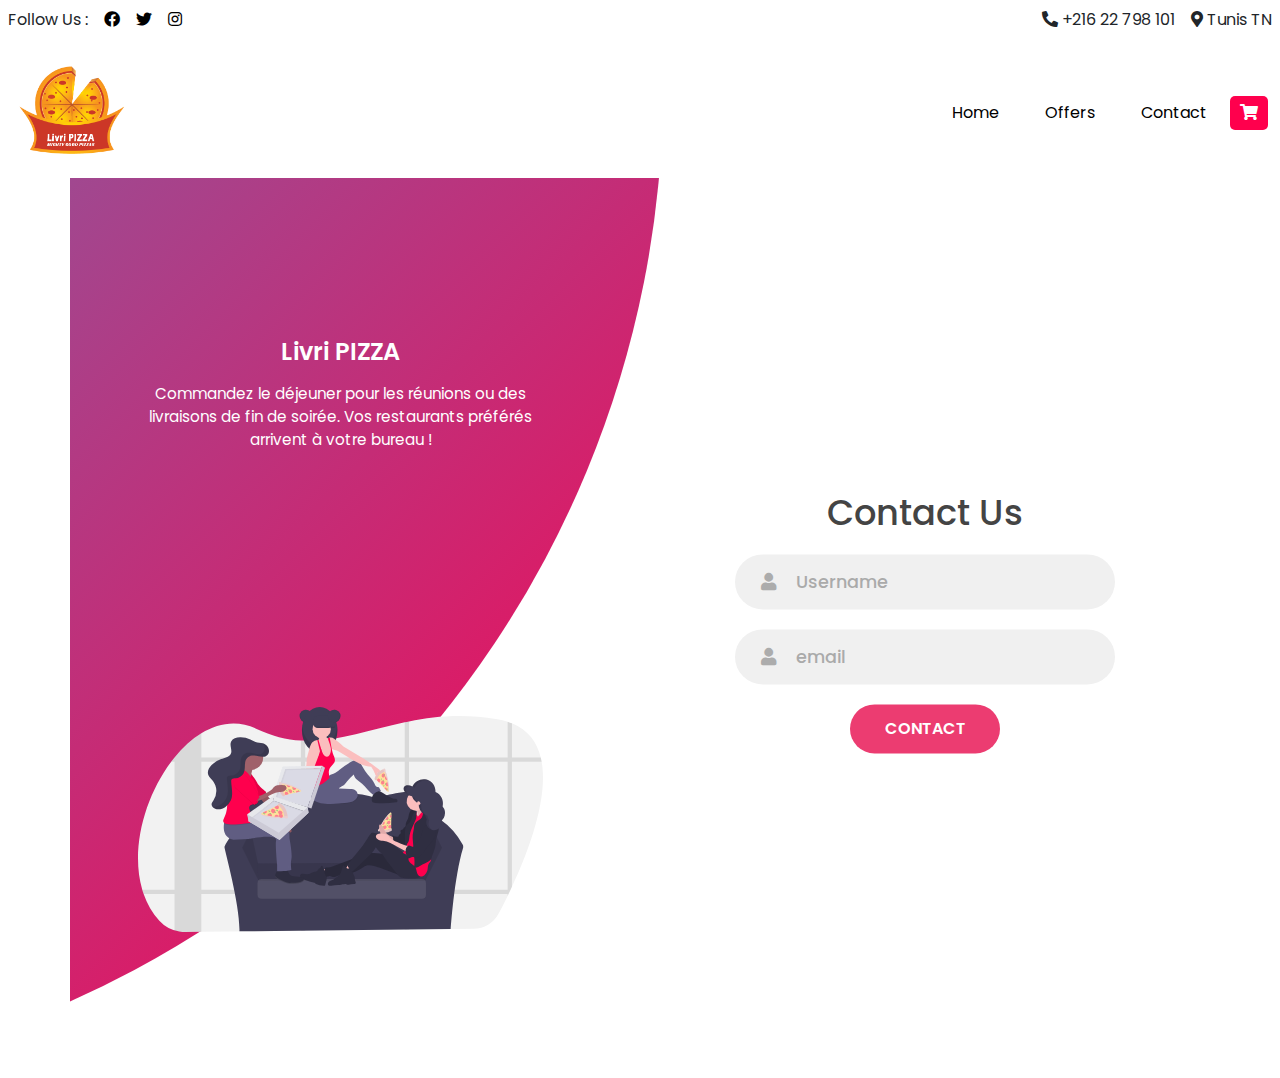
<file: contact.html>
<!DOCTYPE html>
<html lang="en">
<head>
    <meta charset="UTF-8">
    <meta name="viewport" content="width=device-width, initial-scale=1.0">
    <title>Livri PIZZA Just for your taste</title>
    <!--bootstrap-->
    <link href="https://cdn.jsdelivr.net/npm/bootstrap@5.0.0-beta1/dist/css/bootstrap.min.css" rel="stylesheet">
    <!--font awesome-->
    <link rel="stylesheet" href="https://cdnjs.cloudflare.com/ajax/libs/font-awesome/5.14.0/css/all.min.css" />
    <!--owl-->
    <link rel="stylesheet"
        href="https://cdnjs.cloudflare.com/ajax/libs/OwlCarousel2/2.3.4/assets/owl.carousel.min.css" />
    <link rel="stylesheet"
        href="https://cdnjs.cloudflare.com/ajax/libs/OwlCarousel2/2.3.4/assets/owl.theme.default.min.css" />
    <!--Poppine google Font-->

    <link rel="preconnect" href="https://fonts.gstatic.com">
    <link href="https://fonts.googleapis.com/css2?family=Poppins&display=swap" rel="stylesheet">
    <!--My css-->
    <link rel="stylesheet" href="./assets/css/style.css">
    <link rel="stylesheet" href="./assets/css/style2.css">
</head>
<body>
    <section id="main-home">
    <header>
        <div class="containerr">
            <!--TOP NAV--->
            <div class="header-top d-flex justify-content-between pt-2">
                <div class="d-flex justify-content-between">
                    <div class="item px-2">
                        <p>Follow Us :</p>
                    </div>
                    <div class="item px-2">
                        <a href="#">
                            <i class="fab fa-facebook">

                            </i>
                        </a>
                    </div>

                    <div class="item px-2">
                        <a href="#">
                            <i class="fab fa-twitter">

                            </i>
                        </a>
                    </div>

                    <div class="item px-2">
                        <a href="#">
                            <i class="fab fa-instagram">

                            </i>
                        </a>
                    </div>
                </div>
                <div class="d-flex justify-content-between">
                    <div class="item px-2">
                        <p>
                            <i class="fas fa-phone-alt"></i>
                            +216 22 798 101
                        </p>
                    </div>
                    <div class="item px-2">
                        <p>
                            <i class="fas fa-map-marker-alt"></i>
                            Tunis TN
                        </p>
                    </div>
                </div>
            </div>
            <!--NAVBAR-->
            <nav class="navbar navbar-expand-lg navbar-light p-0">
                <div class="container-fluid">
                    <a class="navbar-brand" href="./home.html">

                        <img src="./assets/img/sitephoto/logo.png" alt="logo" width="120px" height="120px">

                    </a>
                    <button class="navbar-toggler" type="button" data-bs-toggle="collapse"
                        data-bs-target="#navbarNav" aria-controls="navbarNav" aria-expanded="false"
                        aria-label="Toggle navigation">
                        <span class="navbar-toggler-icon"></span>
                    </button>
                    <div class="collapse navbar-collapse" id="navbarNav">
                        <ul class="navbar-nav ">
                            <li class="nav-item active">
                                <a class="nav-link" href="./home.html">Home</a>
                            </li>

                            <li class="nav-item">
                                <a class="nav-link" href="./offers.html">Offers</a>
                            </li>

                            <li class="nav-item">
                                <a class="nav-link " href="./contact.html">Contact</a>
                            </li>
                            <div class="cart-icon my-auto bg-pink">
                                <i class="fas fa-shopping-cart"></i>
                            </div>
                        </ul>
                    </div>
                </div>
            </nav>
        </div>

    </header>
</section>

<section>

    <div class="container">
        <div class="forms-container">
          <div class="signin-signup">
            <form action="#" class="sign-in-form">
              <h2 class="title">Contact Us</h2>
              <div class="input-field">
                <i class="fas fa-user"></i>
                <input type="text" placeholder="Username" />
              </div>
              <div class="input-field">
                <i class="fas fa-user"></i>
                <input type="email" placeholder="email" />
              </div>
              <input type="submit" value="Contact" class="btn solid" />
    
            </form>
    
          </div>
        </div>
    
        <div class="panels-container">
          <div class="panel left-panel">
            <div class="content">
              <h3>Livri PIZZA</h3>
              <p>
                Commandez le déjeuner pour les réunions ou des livraisons de fin de soirée. Vos restaurants préférés
                arrivent à votre bureau !
              </p>
    
            </div>
            <!-- -->
            <img src="./assets/img/sitephoto/icone/undraw_pizza_sharing_wxop.svg" class="image" alt="" />
          </div>
    
        </div>
      </div>
    
      <script src="./assets/js/app.js"></script>


</section>

</body>
</html>
<!--JS script-->
<script src="https://cdn.jsdelivr.net/npm/bootstrap@5.0.0-beta1/dist/js/bootstrap.bundle.min.js"></script>
<script src="https://cdn.jsdelivr.net/npm/@popperjs/core@2.5.4/dist/umd/popper.min.js"></script>
<script src="https://cdn.jsdelivr.net/npm/bootstrap@5.0.0-beta1/dist/js/bootstrap.min.js"></script>
<script src="https://cdnjs.cloudflare.com/ajax/libs/OwlCarousel2/2.3.4/owl.carousel.min.js"></script>
</file>
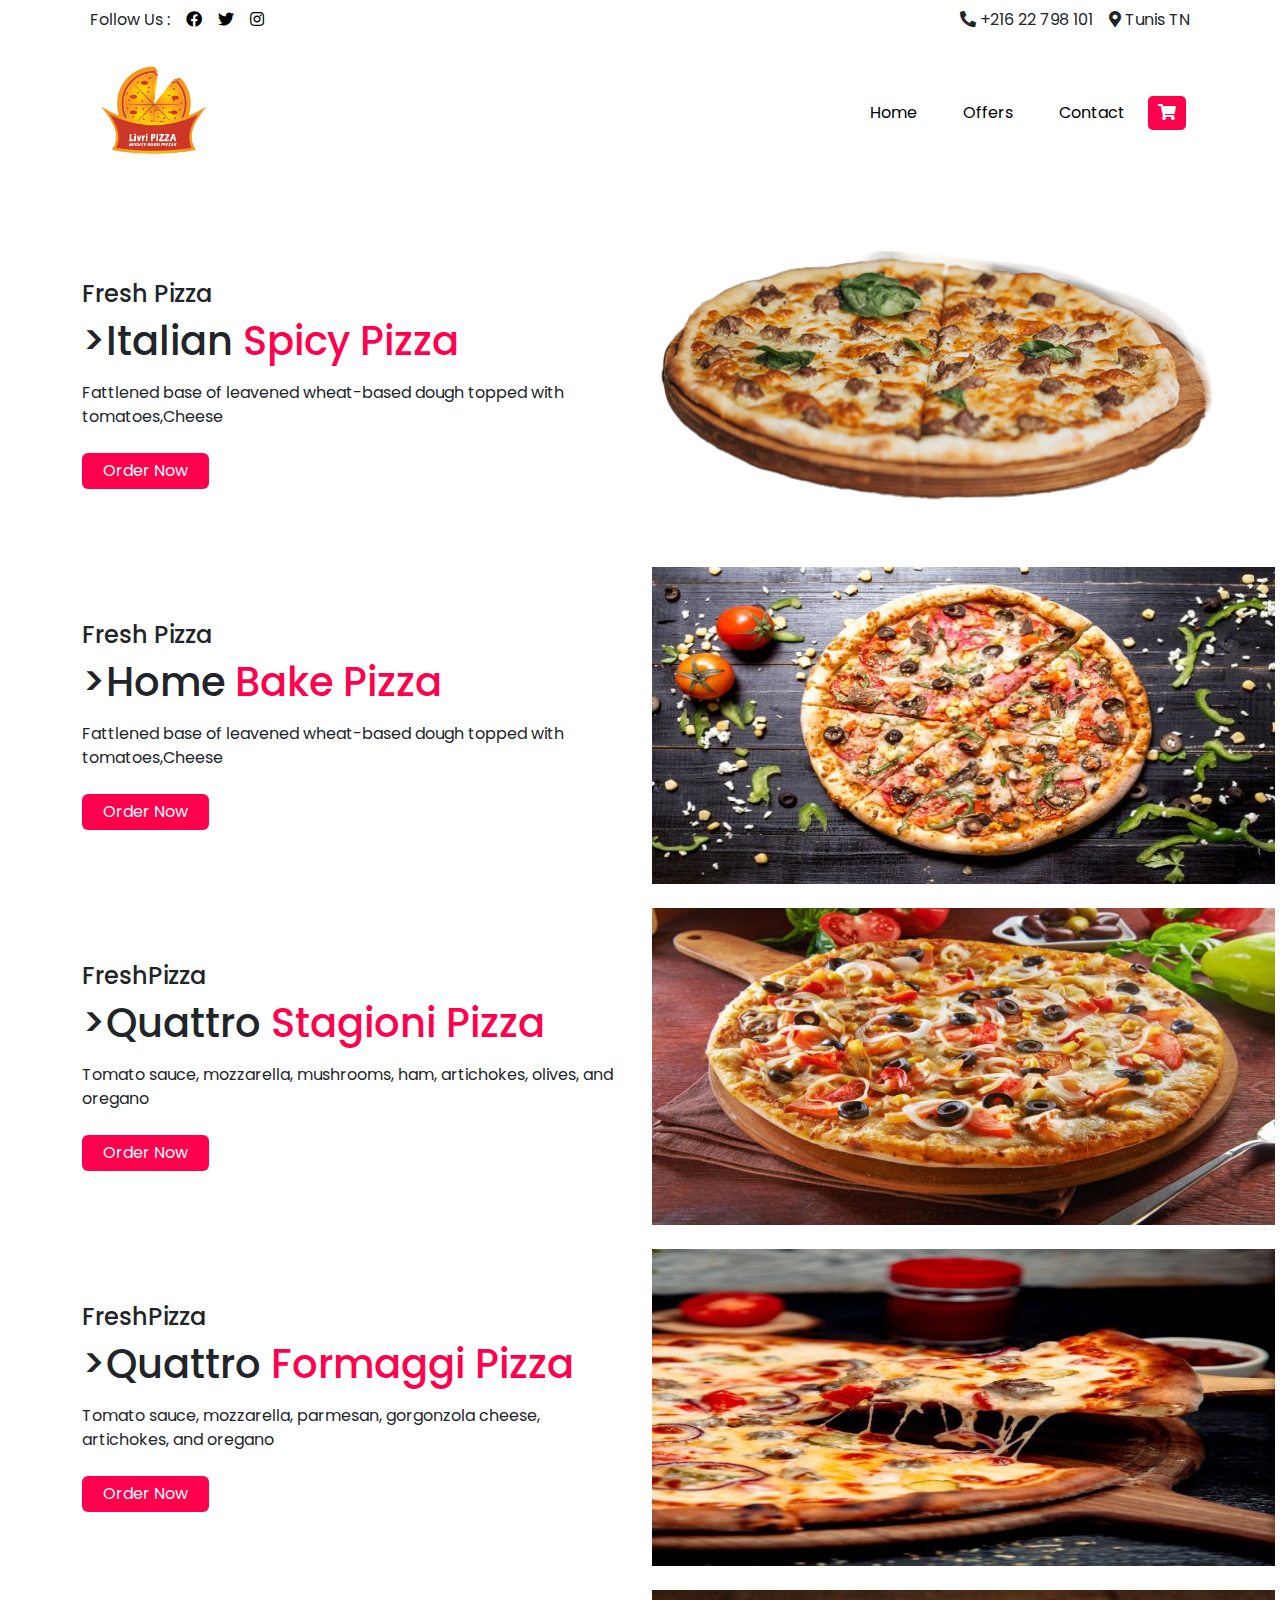
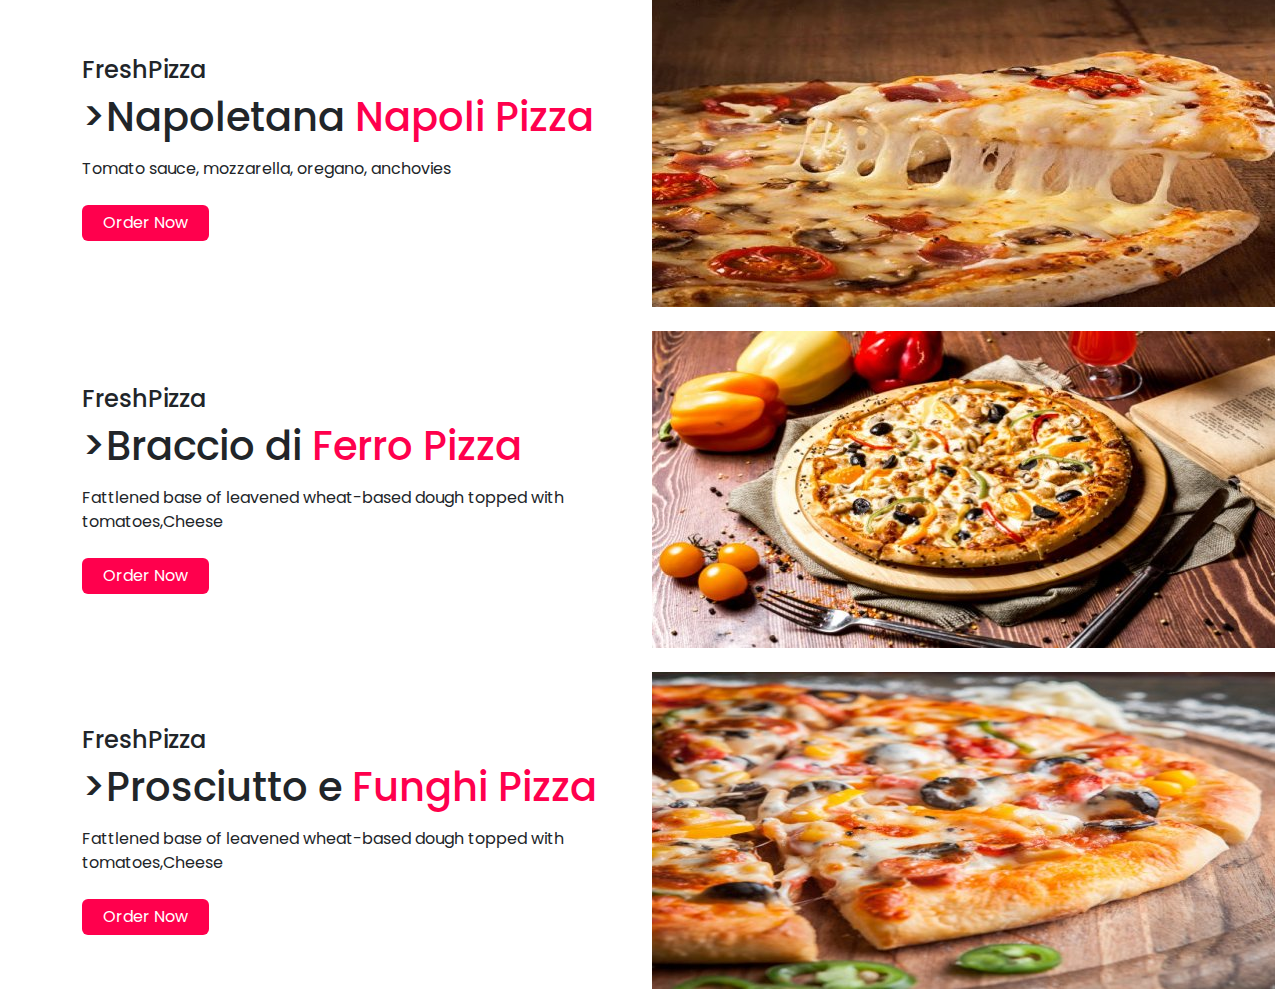
<file: home.html>
<!DOCTYPE html>
<html lang="en">

<head>
    <meta charset="UTF-8">
    <meta name="viewport" content="width=device-width, initial-scale=1.0">
    <title>Livri PIZZA Just for your taste</title>
    <!--bootstrap-->
    <link href="https://cdn.jsdelivr.net/npm/bootstrap@5.0.0-beta1/dist/css/bootstrap.min.css" rel="stylesheet">
    <!--font awesome-->
    <link rel="stylesheet" href="https://cdnjs.cloudflare.com/ajax/libs/font-awesome/5.14.0/css/all.min.css" />
    <!--owl-->
    <link rel="stylesheet"
        href="https://cdnjs.cloudflare.com/ajax/libs/OwlCarousel2/2.3.4/assets/owl.carousel.min.css" />
    <link rel="stylesheet"
        href="https://cdnjs.cloudflare.com/ajax/libs/OwlCarousel2/2.3.4/assets/owl.theme.default.min.css" />
    <!--Poppine google Font-->

    <link rel="preconnect" href="https://fonts.gstatic.com">
    <link href="https://fonts.googleapis.com/css2?family=Poppins&display=swap" rel="stylesheet">
    <!--My css-->
    <link rel="stylesheet" href="./assets/css/style.css">
</head>

<body>
    <!--Main home section-->
    <section id="main-home">


        <!--header-->

        <header>
            <div class="container">
                <!--TOP NAV--->
                <div class="header-top d-flex justify-content-between pt-2">
                    <div class="d-flex justify-content-between">
                        <div class="item px-2">
                            <p>Follow Us :</p>
                        </div>
                        <div class="item px-2">
                            <a href="#">
                                <i class="fab fa-facebook">

                                </i>
                            </a>
                        </div>

                        <div class="item px-2">
                            <a href="#">
                                <i class="fab fa-twitter">

                                </i>
                            </a>
                        </div>

                        <div class="item px-2">
                            <a href="#">
                                <i class="fab fa-instagram">

                                </i>
                            </a>
                        </div>
                    </div>
                    <div class="d-flex justify-content-between">
                        <div class="item px-2">
                            <p>
                                <i class="fas fa-phone-alt"></i>
                                +216 22 798 101
                            </p>
                        </div>
                        <div class="item px-2">
                            <p>
                                <i class="fas fa-map-marker-alt"></i>
                                Tunis TN
                            </p>
                        </div>
                    </div>
                </div>
                <!--NAVBAR-->
                <nav class="navbar navbar-expand-lg navbar-light p-0">
                    <div class="container-fluid">
                        <a class="navbar-brand" href="./home.html">

                            <img src="./assets/img/sitephoto/logo.png" alt="logo" width="120px" height="120px">

                        </a>
                        <button class="navbar-toggler" type="button" data-bs-toggle="collapse"
                            data-bs-target="#navbarNav" aria-controls="navbarNav" aria-expanded="false"
                            aria-label="Toggle navigation">
                            <span class="navbar-toggler-icon"></span>
                        </button>
                        <div class="collapse navbar-collapse" id="navbarNav">
                            <ul class="navbar-nav ">
                                <li class="nav-item active">
                                    <a class="nav-link" href="./home.html">Home</a>
                                </li>

                                <li class="nav-item">
                                    <a class="nav-link" href="./offers.html">Offers</a>
                                </li>

                                <li class="nav-item">
                                    <a class="nav-link " href="./contact.html">Contact</a>
                                </li>
                                <div class="cart-icon my-auto bg-pink">
                                    <i class="fas fa-shopping-cart"></i>
                                </div>
                            </ul>
                        </div>
                    </div>
                </nav>
            </div>

        </header>

        <!--header end-->
        <!--Carousel Slider-->
        <div id="banner-slider" class="pt-5">
            <div class="container">
                <div class="slider">
                    <!--slide 1-->
                    <div class="item " >
                        
                        <div class="row">
                            <div class="col-md-6 my-auto">
                                <div>
                                    <h4>Fresh Pizza</h4>
                                    <h1>>Italian <span class="color-pink"> Spicy Pizza</span> </h1>
                                    <p class="py-2">Fattlened base of leavened wheat-based dough topped with
                                        tomatoes,Cheese</p>
                                    <a href="#" class="btn btn-theme">Order Now</a>
                                </div>


                            </div>
                            <div class="col-md-6">
                                <img src="./assets/img/sitephoto/italien.png" alt="Amigo_del_pizza" >
                            </div>
                        </div>
                        
                        <div class="row mt-4">
                            <div class="col-md-6 my-auto">
                                <div>
                                    <h4>Fresh Pizza</h4>
                                    <h1>>Home <span class="color-pink"> Bake Pizza</span> </h1>
                                    <p class="py-2">Fattlened base of leavened wheat-based dough topped with
                                        tomatoes,Cheese</p>
                                    <a href="#" class="btn btn-theme">Order Now</a>
                                </div>


                            </div>
                            <div class="col-md-6">
                                <img src="./assets/img/sitephoto/1.jpg" alt="Amigo_del_pizza" >
                            </div>
                        </div>

                        <div class="row mt-4">
                            <div class="col-md-6 my-auto ">
                                <div class="pl-3">
                                    <h4>FreshPizza</h4>
                                    <h1>>Quattro <span class="color-pink">Stagioni Pizza</span> </h1>
                                    <p class="py-2">Tomato sauce, mozzarella, mushrooms, ham, artichokes, olives, and oregano</p>
                                    <a href="#" class="btn btn-theme">Order Now</a>
                                </div>


                            </div>
                            <div class="col-md-6 ">
                                <img src="./assets/img/sitephoto/2.jpg" alt="Amigo_del_pizza" >
                            </div>
                        </div>

                        <div class="row mt-4">
                            <div class="col-md-6 my-auto ">
                                <div class="pl-3">
                                    <h4>FreshPizza</h4>
                                    <h1>>Quattro <span class="color-pink">Formaggi Pizza</span> </h1>
                                    <p class="py-2">Tomato sauce, mozzarella, parmesan, gorgonzola cheese, artichokes, and oregano</p>
                                    <a href="#" class="btn btn-theme">Order Now</a>
                                </div>


                            </div>
                            <div class="col-md-6 ">
                                <img src="./assets/img/sitephoto/3.jpg" alt="Amigo_del_pizza" >
                            </div>
                        </div>
                        <div class="row mt-4">
                            <div class="col-md-6 my-auto ">
                                <div class="pl-3">
                                    <h4>FreshPizza</h4>
                                    <h1>>Napoletana  <span class="color-pink"> Napoli Pizza</span> </h1>
                                    <p class="py-2">Tomato sauce, mozzarella, oregano, anchovies</p>
                                    <a href="#" class="btn btn-theme">Order Now</a>
                                </div>


                            </div>
                            <div class="col-md-6 ">
                                <img src="./assets/img/sitephoto/4.jpg" alt="Amigo_del_pizza" >
                            </div>
                        </div>
                        <div class="row mt-4">
                            <div class="col-md-6 my-auto ">
                                <div class="pl-3">
                                    <h4>FreshPizza</h4>
                                    <h1>>Braccio di  <span class="color-pink">Ferro  Pizza</span> </h1>
                                    <p class="py-2">Fattlened base of leavened wheat-based dough topped with
                                        tomatoes,Cheese</p>
                                    <a href="#" class="btn btn-theme">Order Now</a>
                                </div>


                            </div>
                            <div class="col-md-6 ">
                                <img src="./assets/img/sitephoto/5.jpg" alt="Amigo_del_pizza" >
                            </div>
                        </div>
                        <div class="row mt-4">
                            <div class="col-md-6 my-auto ">
                                <div class="pl-3">
                                    <h4>FreshPizza</h4>
                                    <h1>>Prosciutto e<span class="color-pink"> Funghi Pizza</span> </h1>
                                    <p class="py-2">Fattlened base of leavened wheat-based dough topped with
                                        tomatoes,Cheese</p>
                                    <a href="#" class="btn btn-theme">Order Now</a>
                                </div>


                            </div>
                            <div class="col-md-6 ">
                                <img src="./assets/img/sitephoto/6.jpg" alt="Amigo_del_pizza" >
                            </div>
                        </div>

                    </div>

                   <!--
                    <div class="item ">
                        
                        <div class="row">
                   
                            <div class="col-md-6 my-auto">
                                <div class="pl-3">
                                    <h4>FreshPizza</h4>
                                    <h1>Home <span class="color-pink"> Bake Pizza</span> </h1>
                                    <p class="py-2">Fattlened base of leavened wheat-based dough topped with
                                        tomatoes,Cheese</p>
                                    <a href="#" class="btn btn-theme">Order Now</a>
                                </div>
                                <div class="col-md-6">
                                    <img src="./assets/img/sitephoto/1.jpg" alt="Amigo_del_pizza" >
                                </div>

                            </div>

                        </div>

                    </div>
                  
                    <div class="item ">
                        
                        <div class="row">
                            <div class="col-md-6 my-auto">
                                <div class="pl-3">
                                    <h4>FreshPizza</h4>
                                    <h1>Quattro <span class="color-pink">Stagioni Pizza</span> </h1>
                                    <p class="py-2">Tomato sauce, mozzarella, mushrooms, ham, artichokes, olives, and oregano</p>
                                    <a href="#" class="btn btn-theme">Order Now</a>
                                </div>


                            </div>
                            <div class="col-md-6">
                                <img src="./assets/img/sitephoto/2.jpg" alt="Amigo_del_pizza" >
                            </div>
                        </div>

                    </div>
                    
                    <div class="item ">
                        
      
                            <div class="col-md-6 my-auto">
                                <div class="pl-3">
                                    <h4>FreshPizza</h4>
                                    <h1>Quattro <span class="color-pink">  Formaggi Pizza</span> </h1>
                                    <p class="py-2">Tomato sauce, mozzarella, parmesan, gorgonzola cheese, artichokes, and oregano</p>
                                    <a href="#" class="btn btn-theme">Order Now</a>
                                </div>

                                <div class="row">
                                    <div class="col-md-6">
                                        <img src="./assets/img/sitephoto/3.jpg" alt="Amigo_del_pizza" >
                                    </div>
                            </div>
 
                        </div>

                    </div>
                    
                    <div class="item ">
                        
                        <div class="row">
                            <div class="col-md-6 my-auto">
                                <div class="pl-3">
                                    <h4>FreshPizza</h4>
                                    <h1>Napoletana <span class="color-pink"> Napoli Pizza</span> </h1>
                                    <p class="py-2">Tomato sauce, mozzarella, oregano, anchovies</p>
                                    <a href="#" class="btn btn-theme">Order Now</a>
                                </div>


                            </div>
                            <div class="col-md-6">
                                <img src="./assets/img/sitephoto/4.jpg" alt="Amigo_del_pizza" >
                            </div>
                        </div>

                    </div>
                   
                    <div class="item ">
                        
                        <div class="row">

                            <div class="col-md-6 my-auto">
                                <div class="pl-3">
                                    <h4>FreshPizza</h4>
                                    <h1>Braccio di <span class="color-pink"> Ferro Pizza</span> </h1>
                                    <p class="py-2">Fattlened base of leavened wheat-based dough topped with
                                        tomatoes,Cheese</p>
                                    <a href="#" class="btn btn-theme">Order Now</a>
                                </div>

                                <div class="col-md-6">
                                    <img src="./assets/img/sitephoto/5.jpg" alt="Amigo_del_pizza" >
                                </div>
                            </div>

                        </div>

                    </div>
                    
                    <div class="item ">
                        
                        <div class="row">
                            <div class="col-md-6 my-auto">
                                <div class="pl-3">
                                    <h4>FreshPizza</h4>
                                    <h1>Prosciutto e<span class="color-pink"> Funghi Pizza</span> </h1>
                                    <p class="py-2">Fattlened base of leavened wheat-based dough topped with
                                        tomatoes,Cheese</p>
                                    <a href="#" class="btn btn-theme">Order Now</a>
                                </div>


                            </div>
                            <div class="col-md-6">
                                <img src="./assets/img/sitephoto/6.jpg" alt="Amigo_del_pizza" >
                            </div>
                        </div>

                    </div>

                        
              
                    
                    -->
                    
                    
                    
                    
                    
                    
                    
                    
                    
                    
                    
                    
                    
                    
                    
                    
                    
                    
                    
                    
                  
                </div>

            </div>
           

      
        </div>

        <!--Carousel Slider End-->
    </section>
    <!--Main home section end-->







</body>

</html>
<!--JS script-->
<script src="https://cdn.jsdelivr.net/npm/bootstrap@5.0.0-beta1/dist/js/bootstrap.bundle.min.js"></script>
<script src="https://cdn.jsdelivr.net/npm/@popperjs/core@2.5.4/dist/umd/popper.min.js"></script>
<script src="https://cdn.jsdelivr.net/npm/bootstrap@5.0.0-beta1/dist/js/bootstrap.min.js"></script>
<script src="https://cdnjs.cloudflare.com/ajax/libs/OwlCarousel2/2.3.4/owl.carousel.min.js"></script>
</file>
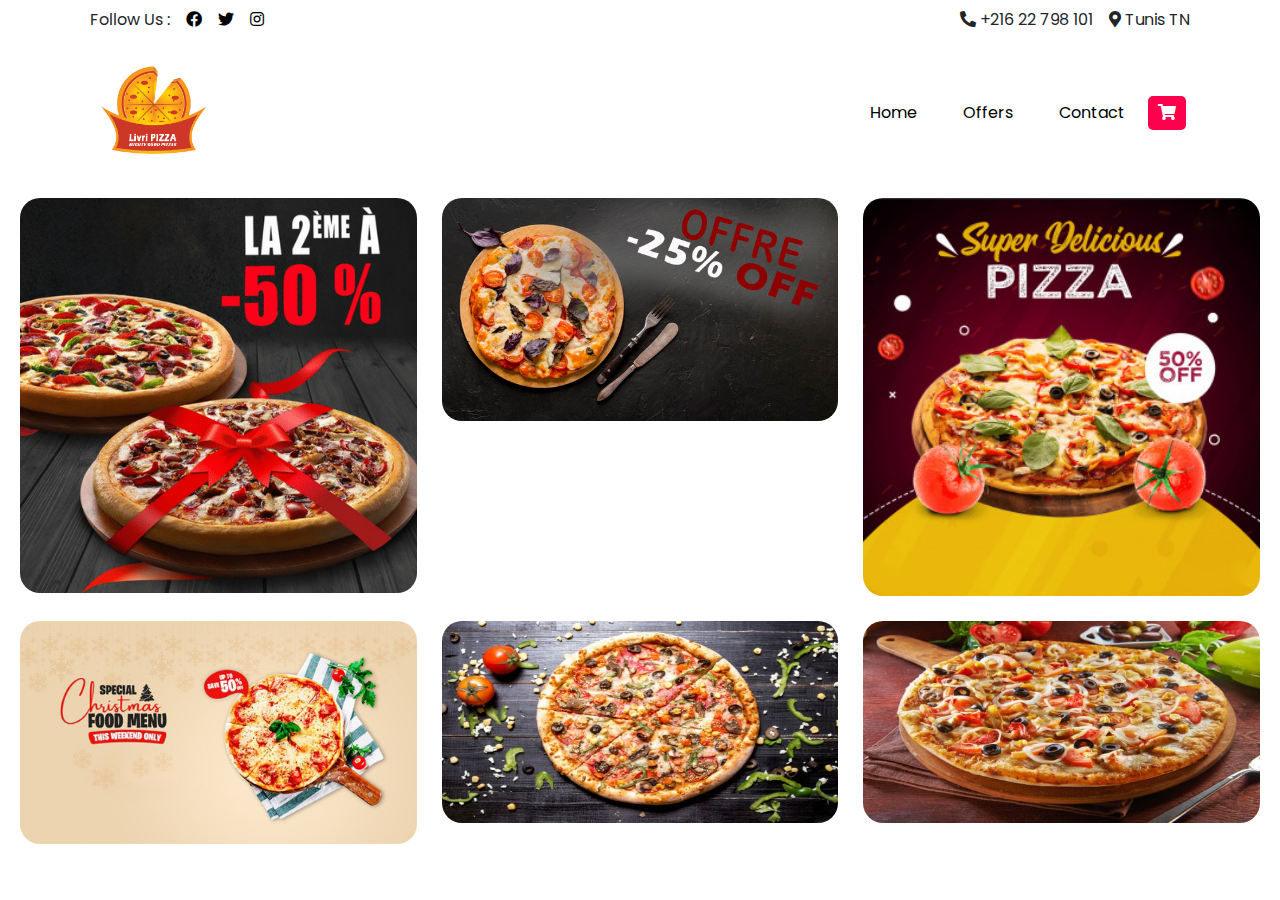
<file: offers.html>
<!DOCTYPE html>
<html lang="en">

<head>
    <meta charset="UTF-8">
    <meta name="viewport" content="width=device-width, initial-scale=1.0">
    <title>Livri PIZZA Just for your taste</title>
    <!--bootstrap-->
    <link href="https://cdn.jsdelivr.net/npm/bootstrap@5.0.0-beta1/dist/css/bootstrap.min.css" rel="stylesheet">
    <!--font awesome-->
    <link rel="stylesheet" href="https://cdnjs.cloudflare.com/ajax/libs/font-awesome/5.14.0/css/all.min.css" />
    <!--owl-->
    <link rel="stylesheet"
        href="https://cdnjs.cloudflare.com/ajax/libs/OwlCarousel2/2.3.4/assets/owl.carousel.min.css" />
    <link rel="stylesheet"
        href="https://cdnjs.cloudflare.com/ajax/libs/OwlCarousel2/2.3.4/assets/owl.theme.default.min.css" />
    <!--Poppine google Font-->

    <link rel="preconnect" href="https://fonts.gstatic.com">
    <link href="https://fonts.googleapis.com/css2?family=Poppins&display=swap" rel="stylesheet">
    <!--My css-->
    <link rel="stylesheet" href="./assets/css/style.css">
</head>

<body>
    <section id="main-home">
        <header>
            <div class="container">
                <!--TOP NAV--->
                <div class="header-top d-flex justify-content-between pt-2">
                    <div class="d-flex justify-content-between">
                        <div class="item px-2">
                            <p>Follow Us :</p>
                        </div>
                        <div class="item px-2">
                            <a href="#">
                                <i class="fab fa-facebook">

                                </i>
                            </a>
                        </div>

                        <div class="item px-2">
                            <a href="#">
                                <i class="fab fa-twitter">

                                </i>
                            </a>
                        </div>

                        <div class="item px-2">
                            <a href="#">
                                <i class="fab fa-instagram">

                                </i>
                            </a>
                        </div>
                    </div>
                    <div class="d-flex justify-content-between">
                        <div class="item px-2">
                            <p>
                                <i class="fas fa-phone-alt"></i>
                                +216 22 798 101
                            </p>
                        </div>
                        <div class="item px-2">
                            <p>
                                <i class="fas fa-map-marker-alt"></i>
                                Tunis TN
                            </p>
                        </div>
                    </div>
                </div>
                <!--NAVBAR-->
                <nav class="navbar navbar-expand-lg navbar-light p-0">
                    <div class="container-fluid">
                        <a class="navbar-brand" href="./home.html">

                            <img src="./assets/img/sitephoto/logo.png" alt="logo" width="120px" height="120px">

                        </a>
                        <button class="navbar-toggler" type="button" data-bs-toggle="collapse"
                            data-bs-target="#navbarNav" aria-controls="navbarNav" aria-expanded="false"
                            aria-label="Toggle navigation">
                            <span class="navbar-toggler-icon"></span>
                        </button>
                        <div class="collapse navbar-collapse" id="navbarNav">
                            <ul class="navbar-nav ">
                                <li class="nav-item active">
                                    <a class="nav-link" href="./home.html">Home</a>
                                </li>

                                <li class="nav-item">
                                    <a class="nav-link" href="./offers.html">Offers</a>
                                </li>

                                <li class="nav-item">
                                    <a class="nav-link " href="./contact.html">Contact</a>
                                </li>
                                <div class="cart-icon my-auto bg-pink">
                                    <i class="fas fa-shopping-cart"></i>
                                </div>
                            </ul>
                        </div>
                    </div>
                </nav>
            </div>

        </header>
    </section>
    <section id="main-offres">
        <div class="wrapper">
            <div class="box">
                <img src="./assets/img/sitephoto/offre.png" alt="offre">
            </div>
            
            <div class="box">
                <img src="./assets/img/sitephoto/offre02.jpg" alt="offre">
            </div>
            <div class="box">
                  <img src="./assets/img/sitephoto/offre3.jpg" alt="offre">
            </div>
            <div class="box">
                <img src="./assets/img/sitephoto/offre4.jpg" alt="offre">
            </div>
          
            <div class="box">
                <img src="./assets/img/sitephoto/1.jpg" alt="offre">
            </div>
            
            <div class="box">
                <img src="./assets/img/sitephoto/2.jpg" alt="offre">
            </div>
            
            
            
        </div>
    </section>

</body>

</html>
<!--JS script-->
<script src="https://cdn.jsdelivr.net/npm/bootstrap@5.0.0-beta1/dist/js/bootstrap.bundle.min.js"></script>
<script src="https://cdn.jsdelivr.net/npm/@popperjs/core@2.5.4/dist/umd/popper.min.js"></script>
<script src="https://cdn.jsdelivr.net/npm/bootstrap@5.0.0-beta1/dist/js/bootstrap.min.js"></script>
<script src="https://cdnjs.cloudflare.com/ajax/libs/OwlCarousel2/2.3.4/owl.carousel.min.js"></script>
</file>
<file: assets/css/style.css>
/*
stylesheet

PINK :ff004d
grey :EEEEEE

*/
/*Custom classes*/
*{
    margin: 0;
    padding: 0;
}
.bg-pink{
    background-color: #ff004d;
}
.color-pink
{
    color: #ff004d;
}
html,
body{
    font-family: 'Poppins', sans-serif;
}
.btn-theme{
    background-color: #ff004d;
    padding: 5px 20px;
    color: #ffffff;
}
.btn-theme:hover{
    color: #ffffff;
    box-shadow: 0px 0px 0px 4px rgba(255, 0, 70, 0.5), 0px 0px 0px 7px rgba(255, 0, 70, 0.3);
}
.navbar-nav{
    margin-left: auto;
}

#main-home .header-top .item a{
    color: #000000;
}
#main-home .header-top .item a:hover{
    color: #ff004d;
}
#main-home .navbar .nav-item{
    padding: 0 15px;
}
#main-home .navbar .nav-link{
    color:#000000;
}
#main-home .navbar .nav-link:hover{
    color: #ff004d;
}

#main-home .navbar .cart-icon{
    color: #ffffff;
    padding: 5px 10px;
    border-radius: 5px;
}
#main-home .navbar .cart-icon:hover{
 background-color: #000000;
}
/*responsive style*/

/*mobile phones screen*/


@media only screen and (max-width:580px){
    #main-home.main-home{
        flex-direction: column;
    }
}
#main-offres{
    padding: 10px;
}
.wrapper{
    display: grid;
    grid-template-columns: repeat(auto-fit, minmax(400px, 1fr));
    grid-gap:5px;
}
.wrapper img{
    width: 100%;
    border-radius: 20px;
}
.box{
    padding: 10px;
}
</file>
<file: assets/css/style2.css>
@import url("https://fonts.googleapis.com/css2?family=Poppins:wght@200;300;400;500;600;700;800&display=swap");

* {
  margin: 0;
  padding: 0;
  box-sizing: border-box;
}

body,
input {
  font-family: "Poppins", sans-serif;
}

.container {
  position: relative;
  width: 100%;
  background-color: #fff;
  min-height: 100vh;
  overflow: hidden;
}

.forms-container {
  position: absolute;
  width: 100%;
  height: 100%;
  top: 0;
  left: 0;
}

.signin-signup {
  position: absolute;
  top: 50%;
  transform: translate(-50%, -50%);
  left: 75%;
  width: 50%;
  transition: 1s 0.7s ease-in-out;
  display: grid;
  grid-template-columns: 1fr;
  z-index: 5;
}

form {
  display: flex;
  align-items: center;
  justify-content: center;
  flex-direction: column;
  padding: 0rem 5rem;
  transition: all 0.2s 0.7s;
  overflow: hidden;
  grid-column: 1 / 2;
  grid-row: 1 / 2;
}

form.sign-up-form {
  opacity: 0;
  z-index: 1;
}

form.sign-in-form {
  z-index: 2;
}

.title {
  font-size: 2.2rem;
  color: #444;
  margin-bottom: 10px;
}

.input-field {
  max-width: 380px;
  width: 100%;
  background-color: #f0f0f0;
  margin: 10px 0;
  height: 55px;
  border-radius: 55px;
  display: grid;
  grid-template-columns: 15% 85%;
  padding: 0 0.4rem;
  position: relative;
}

.input-field i {
  text-align: center;
  line-height: 55px;
  color: #acacac;
  transition: 0.5s;
  font-size: 1.1rem;
}

.input-field input {
  background: none;
  outline: none;
  border: none;
  line-height: 1;
  font-weight: 600;
  font-size: 1.1rem;
  color: #333;
}

.input-field input::placeholder {
  color: #aaa;
  font-weight: 500;
}

.social-text {
  padding: 0.7rem 0;
  font-size: 1rem;
}

.social-media {
  display: flex;
  justify-content: center;
}

.social-icon {
  height: 46px;
  width: 46px;
  display: flex;
  justify-content: center;
  align-items: center;
  margin: 0 0.45rem;
  color: #333;
  border-radius: 50%;
  border: 1px solid #333;
  text-decoration: none;
  font-size: 1.1rem;
  transition: 0.3s;
}

.social-icon:hover {
  color: #ff004d;
  border-color: #ff004d;
}

.btn {
  width: 150px;
  background-color: #ec3c71;
  border: none;
  outline: none;
  height: 49px;
  border-radius: 49px;
  color: #fff;
  text-transform: uppercase;
  font-weight: 600;
  margin: 10px 0;
  cursor: pointer;
  transition: 0.5s;
}

.btn:hover {
  background-color: #ec3c71;
}
.panels-container {
  position: absolute;
  height: 100%;
  width: 100%;
  top: 0;
  left: 0;
  display: grid;
  grid-template-columns: repeat(2, 1fr);
}

.container:before {
  content: "";
  position: absolute;
  height: 2000px;
  width: 2000px;
  top: -10%;
  right: 48%;
  transform: translateY(-50%);
  background-image: linear-gradient(-45deg, #ff004d 0%, #04befe 100%);
  transition: 1.8s ease-in-out;
  border-radius: 50%;
  z-index: 6;
}

.image {
  width: 100%;
  transition: transform 1.1s ease-in-out;
  transition-delay: 0.4s;
}

.panel {
  display: flex;
  flex-direction: column;
  align-items: flex-end;
  justify-content: space-around;
  text-align: center;
  z-index: 6;
}

.left-panel {
  pointer-events: all;
  padding: 3rem 17% 2rem 12%;
}

.right-panel {
  pointer-events: none;
  padding: 3rem 12% 2rem 17%;
}

.panel .content {
  color: #fff;
  transition: transform 0.9s ease-in-out;
  transition-delay: 0.6s;
}

.panel h3 {
  font-weight: 600;
  line-height: 1;
  font-size: 1.5rem;
}

.panel p {
  font-size: 0.95rem;
  padding: 0.7rem 0;
}

.btn.transparent {
  margin: 0;
  background: none;
  border: 2px solid #fff;
  width: 130px;
  height: 41px;
  font-weight: 600;
  font-size: 0.8rem;
}

.right-panel .image,
.right-panel .content {
  transform: translateX(800px);
}

/* ANIMATION */

.container.sign-up-mode:before {
  transform: translate(100%, -50%);
  right: 52%;
}

.container.sign-up-mode .left-panel .image,
.container.sign-up-mode .left-panel .content {
  transform: translateX(-800px);
}

.container.sign-up-mode .signin-signup {
  left: 25%;
}

.container.sign-up-mode form.sign-up-form {
  opacity: 1;
  z-index: 2;
}

.container.sign-up-mode form.sign-in-form {
  opacity: 0;
  z-index: 1;
}

.container.sign-up-mode .right-panel .image,
.container.sign-up-mode .right-panel .content {
  transform: translateX(0%);
}

.container.sign-up-mode .left-panel {
  pointer-events: none;
}

.container.sign-up-mode .right-panel {
  pointer-events: all;
}

@media (max-width: 870px) {
  .container {
    min-height: 800px;
    height: 100vh;
  }
  .signin-signup {
    width: 100%;
    top: 95%;
    transform: translate(-50%, -100%);
    transition: 1s 0.8s ease-in-out;
  }

  .signin-signup,
  .container.sign-up-mode .signin-signup {
    left: 50%;
  }

  .panels-container {
    grid-template-columns: 1fr;
    grid-template-rows: 1fr 2fr 1fr;
  }

  .panel {
    flex-direction: row;
    justify-content: space-around;
    align-items: center;
    padding: 2.5rem 8%;
    grid-column: 1 / 2;
  }

  .right-panel {
    grid-row: 3 / 4;
  }

  .left-panel {
    grid-row: 1 / 2;
  }

  .image {
    width: 200px;
    transition: transform 0.9s ease-in-out;
    transition-delay: 0.6s;
  }

  .panel .content {
    padding-right: 15%;
    transition: transform 0.9s ease-in-out;
    transition-delay: 0.8s;
  }

  .panel h3 {
    font-size: 1.2rem;
  }

  .panel p {
    font-size: 0.7rem;
    padding: 0.5rem 0;
  }

  .btn.transparent {
    width: 110px;
    height: 35px;
    font-size: 0.7rem;
  }

  .container:before {
    width: 1500px;
    height: 1500px;
    transform: translateX(-50%);
    left: 30%;
    bottom: 68%;
    right: initial;
    top: initial;
    transition: 2s ease-in-out;
  }

  .container.sign-up-mode:before {
    transform: translate(-50%, 100%);
    bottom: 32%;
    right: initial;
  }

  .container.sign-up-mode .left-panel .image,
  .container.sign-up-mode .left-panel .content {
    transform: translateY(-300px);
  }

  .container.sign-up-mode .right-panel .image,
  .container.sign-up-mode .right-panel .content {
    transform: translateY(0px);
  }

  .right-panel .image,
  .right-panel .content {
    transform: translateY(300px);
  }

  .container.sign-up-mode .signin-signup {
    top: 5%;
    transform: translate(-50%, 0);
  }
}

@media (max-width: 570px) {
  form {
    padding: 0 1.5rem;
  }

  .image {
    display: none;
  }
  .panel .content {
    padding: 0.5rem 1rem;
  }
  .container {
    padding: 1.5rem;
  }

  .container:before {
    bottom: 72%;
    left: 50%;
  }

  .container.sign-up-mode:before {
    bottom: 28%;
    left: 50%;
  }
}
</file>
